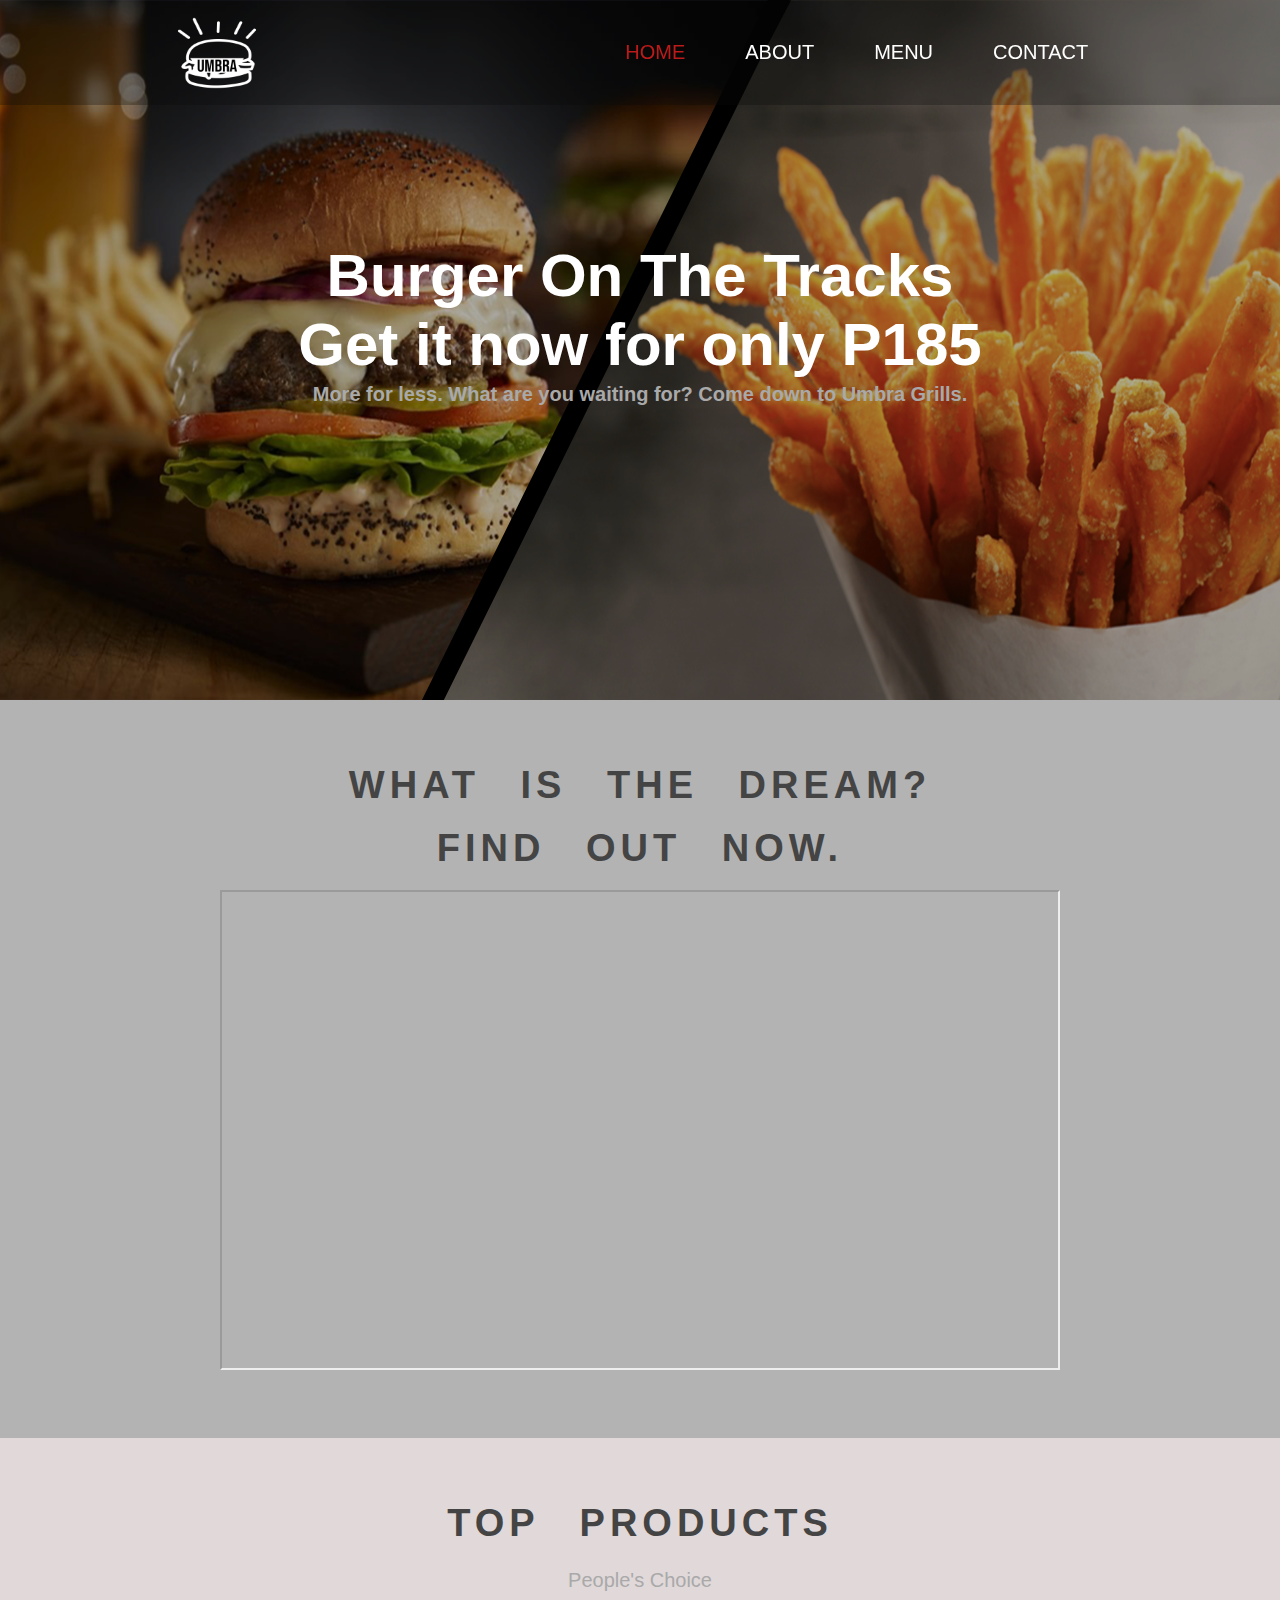
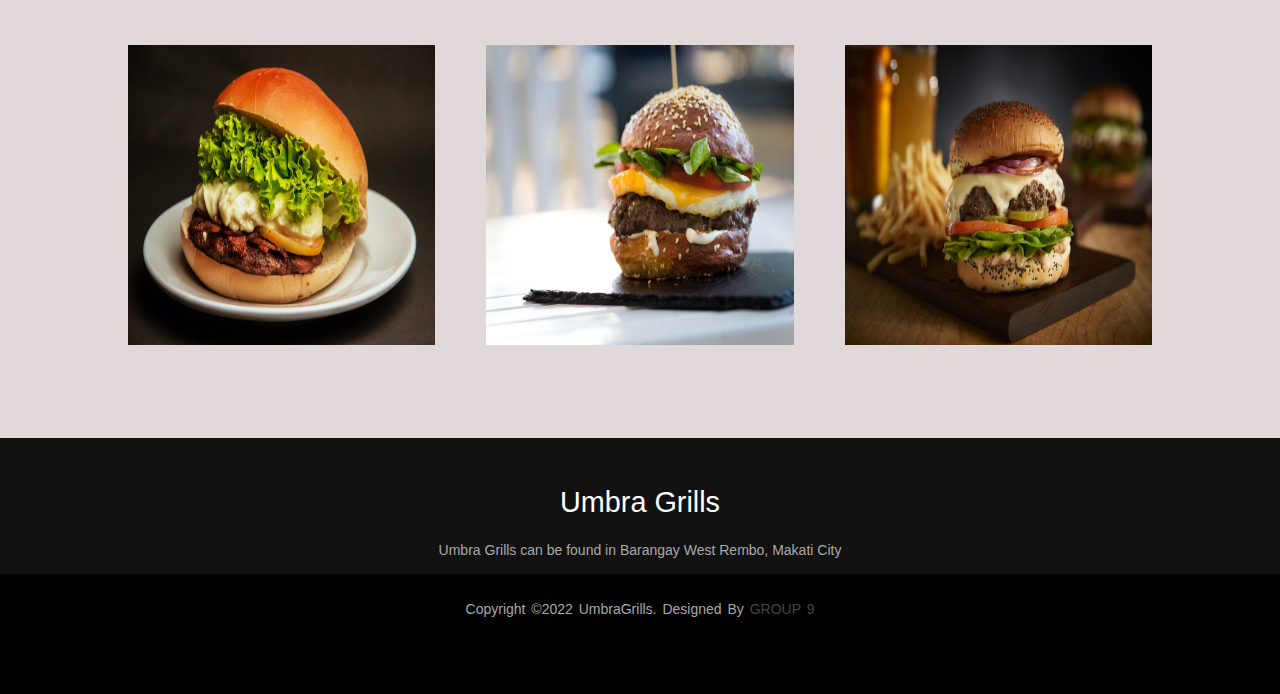
<file: index.html>
<!DOCTYPE html>
<html> 
<head>
	<meta charset="UTF-8">
	<meta name="viewport" content="width=device-width, initial-scale=1.0">
	<title>	Home	</title>
	<link rel="stylesheet" href="style.css">
</head>
<body>
	<div class="main_container" id="home">
		<div class="navbar"> 
			<div class="logo">
				<img src="umbra.png">
			</div>
			<div class="navbar_items">
				<ul>
					<li><a href="index.html" class="active">Home</a></li>
					<li><a href="about.html">About</a></li>
					<li><a href="menu.html#menuTop">Menu</a></li>
					<li><a href="contact.html">Contact</a></li>
				</ul>
			</div>
		</div>
		<div class="banner_image">
			<div class="banner_content">
				<h1 class="banner_h1">Burger On The Tracks<span><br>Get it now for only P185</span></h1>
					<p> More for less. What are you waiting for? Come down to Umbra Grills. 
					</p>
			</div>
		</div>	
		<div class="about" id="about">
			<h1 class="title"> What is the Dream? </h1>
			<h1 class="title"> Find out now.</h1>
			<iframe src="https://drive.google.com/file/d/1H558n0oN9pCeG_4BnpiXYgijmxgNgaWf/preview" width="840" height="480" allow="autoplay"></iframe>
			
		</div>
	<div class="products" id="products">
		<h1 class="title"> Top Products</h1>
			<p> People's Choice</p>
			<div class="diff_products">
				<div class="diff_product_item">
					<a href="menu.html#baconator"><img src="baconator.jpeg"></a>
				</div>
				<div class="diff_product_item">
					<a href="menu.html#egg"><img src="egg.jpeg"> </a>
				</div>
				<div class="diff_product_item">
					<a href="menu.html#angus"><img src="angus.jpg"> </a>
				</div>
			</div>
			
			
	</div>
	
	<footer>
        <div class="footer-content">
            <h3>Umbra Grills</h3>
            <p>Umbra Grills can be found in Barangay West Rembo, Makati City</p>
            <ul class="socials">             				
            </ul>
        </div>
		
        <div class="footer-bottom">
            <p>copyright &copy;2022 umbraGrills. designed by <span>Group 9</span></p>
        </div>
    </footer>



</body>
</html>
</file>
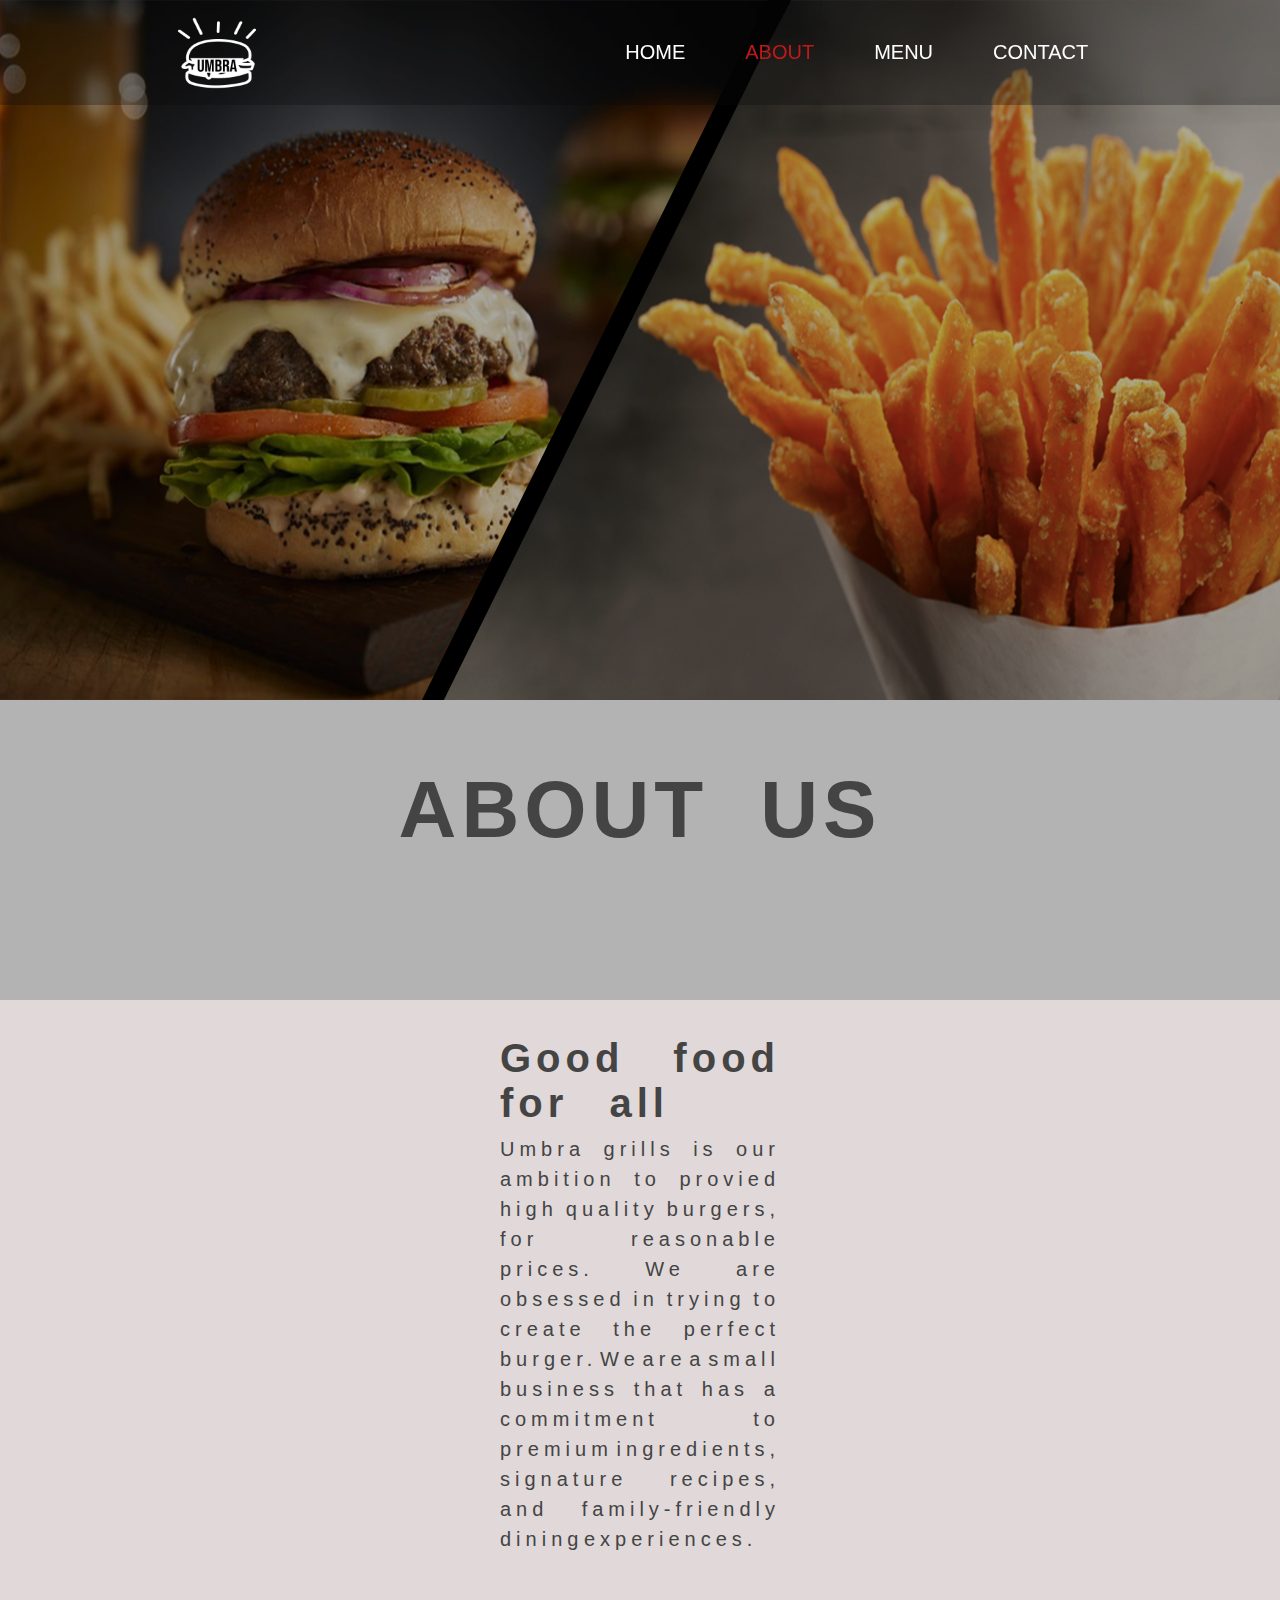
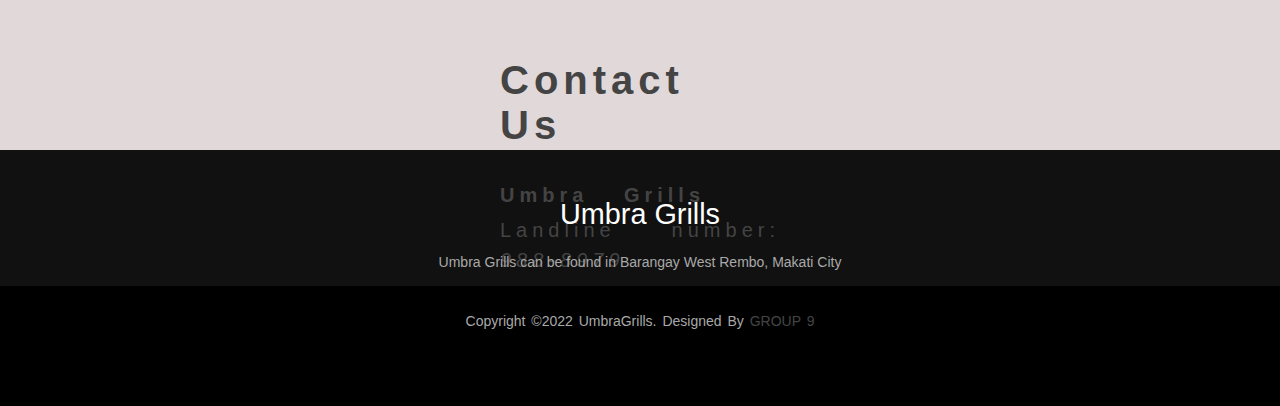
<file: about.html>
<!DOCTYPE html>
<html>
<head> <title>About</title>
<meta name="viewport" content="width=device-width, initial-scale=1.0">
	<link rel="stylesheet" href="style.css">

</head>

<body>
<div class="main_container">
	<div class="navbar"> 
			<div class="logo">
				<img src="umbra.png">
			</div>
			<div class="navbar_items">
				<ul>
					<li><a href="index.html">Home</a></li>
					<li><a href="about.html" class="active">About</a></li>
					<li><a href="menu.html#menuTop" >Menu</a></li>
					<li><a href="contact.html">Contact</a></li>
				</ul>
			</div>
		</div>
</div>

		<div class="banner_image1">
			<div class="banner_content">
				
					
			</div>
		</div>
		
		
		
		<div class="about_us" id="about">
			<h1 class="title_about"> About Us </h1>
		</div> 
		<section class="about_panel">
			<div class="about_content"><br><br>
			<h1 class="about_h1"> Good food for all </h1> <br>
			<p>Umbra grills is our ambition to provied high quality burgers, for reasonable prices. We are obsessed in trying to create the perfect burger. We are a small business that has a commitment to premium ingredients, signature recipes, and family-friendly dining experiences. </p> 
			<br><br><br>
			<h1 class="about_h1"> Contact Us </h1> <br><br>
			<h2 class="about_h2"> Umbra Grills </h2> <br>
			<p> Landline number: <i>988-8979</i> </p>
			</div>
		</section>

<footer>
        <div class="footer-content">
            <h3>Umbra Grills</h3>
            <p>Umbra Grills can be found in Barangay West Rembo, Makati City</p>
            <ul class="socials">             				
            </ul>
        </div>
		
        <div class="footer-bottom">
            <p>copyright &copy;2022 umbraGrills. designed by <span>Group 9</span></p>
        </div>
    </footer>

</body>





</html>
</file>
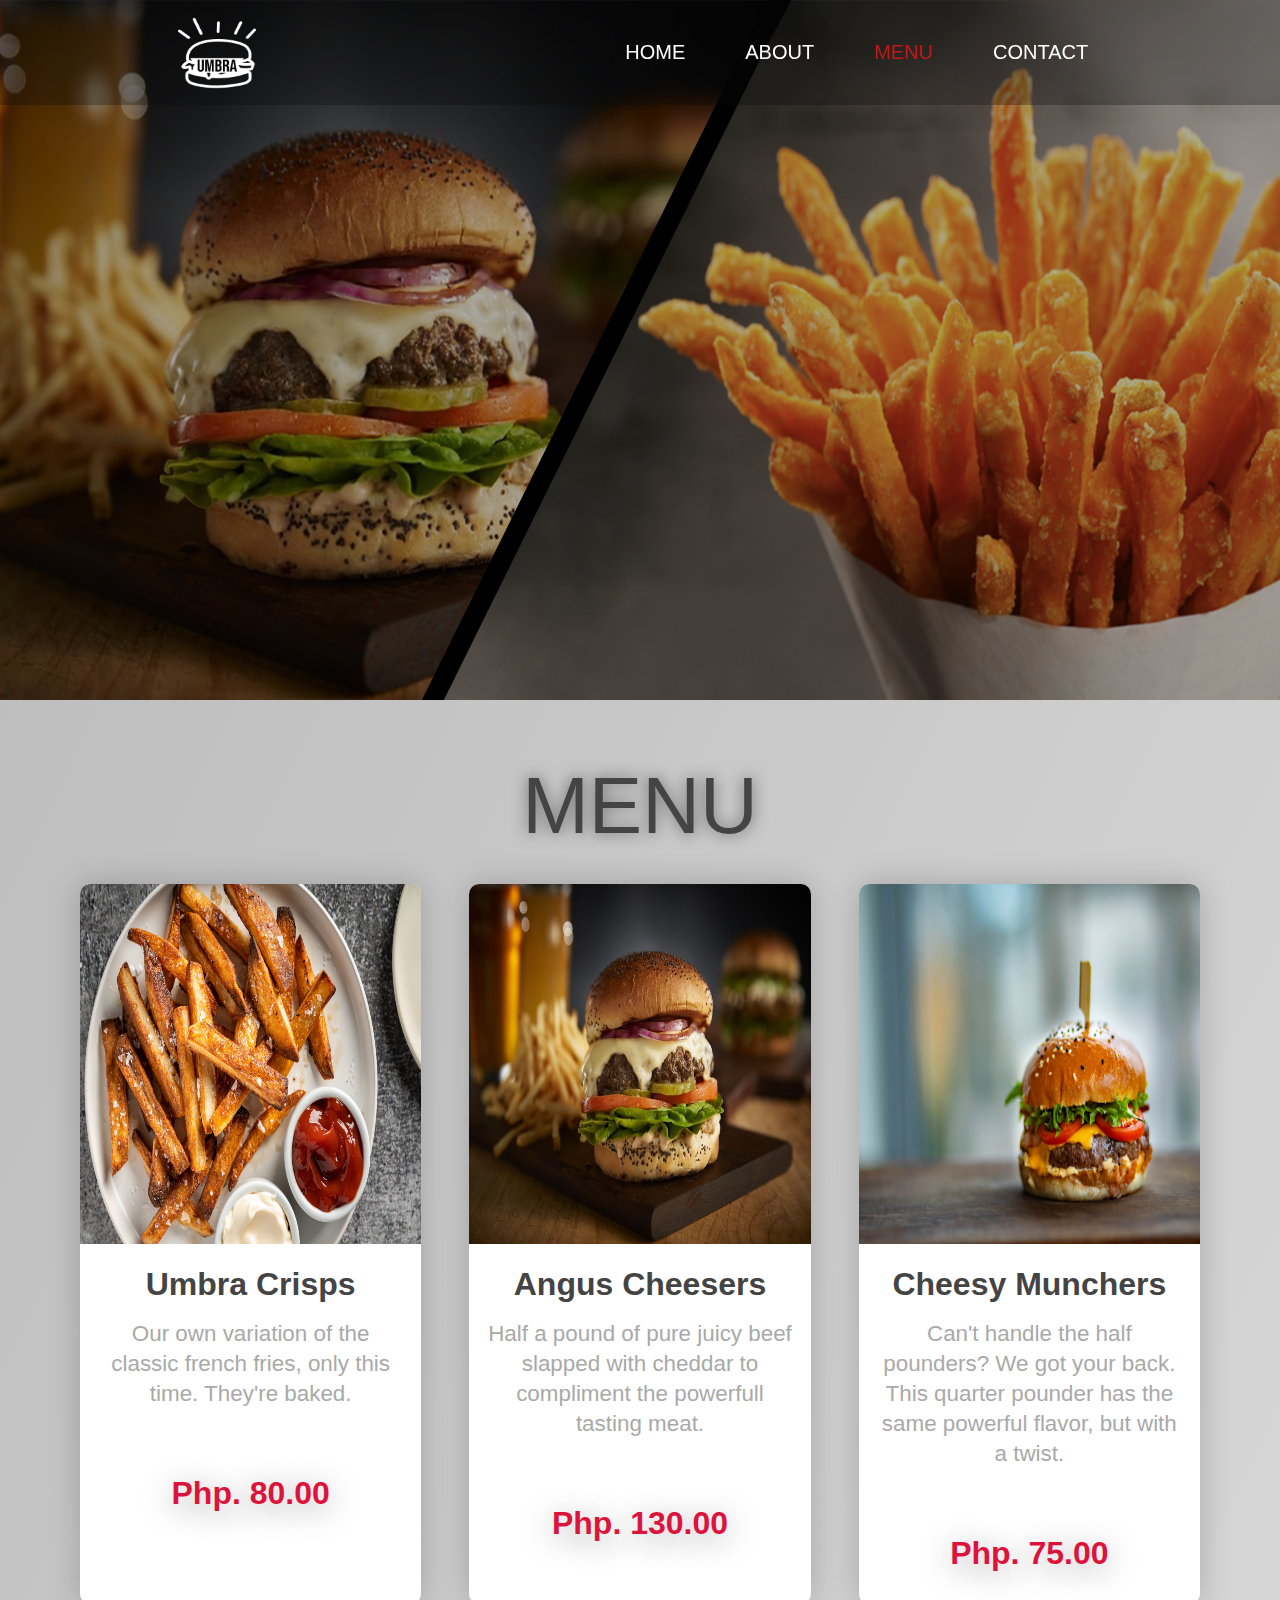
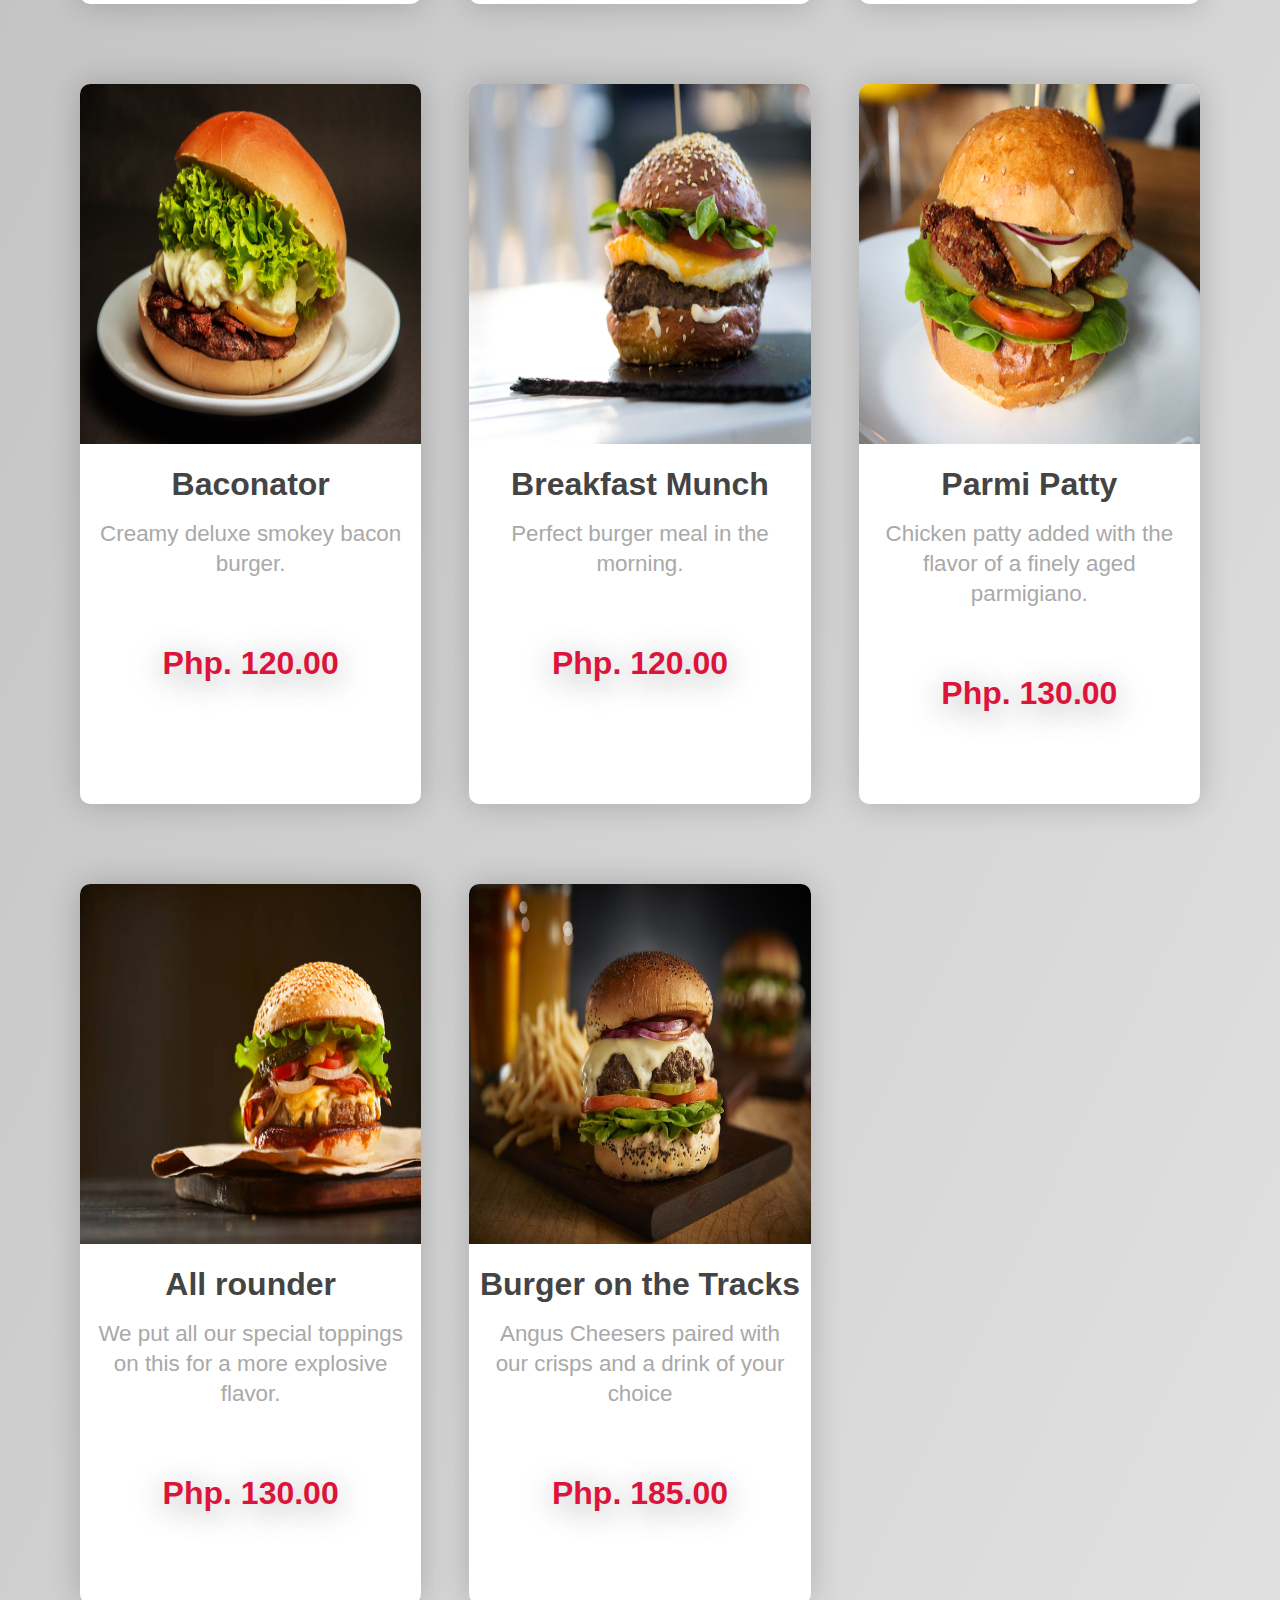
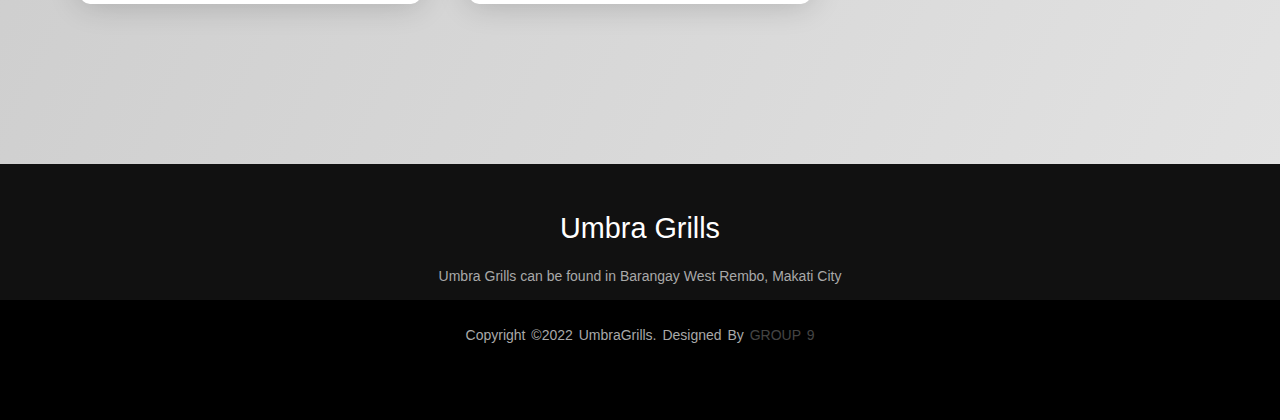
<file: menu.html>
<!DOCTYPE html>
<html>
<head> <title>Menu</title>
	<link rel="stylesheet" href="style.css">

</head>

<body>
	<div class="main_container" id="home">
		<div class="navbar"> 
			<div class="logo">
				<img src="umbra.png">
			</div>
			<div class="navbar_items">
				<ul>
					<li><a href="index.html">Home</a></li>
					<li><a href="about.html">About</a></li>
					<li><a href="menu.html#menuTop" class="active">Menu</a></li>
					<li><a href="contact.html">Contact</a></li>
				</ul>
			</div>
		</div>
		<div class="banner_image">
			<div class="banner_content">
				<h1 class="banner_h1"></h1>

			</div>
		</div>	
		
<div class="menu" id="menuTop"> 
	<div class="menu_container">
		<div class="menu_heading">Menu </div>
			<div class="menu-grid"> 
				<div class="menu-holder">
					<div class="menu_mainContainer">
						<div class="menu-img">	
						<img src="fries.jpg">
						&nbsp; 
						</div>	
						<h1 class="menu-title">Umbra Crisps </h1>
						<p class="menu-p"> Our own variation of the classic french fries, only this time. They're baked.
						</p>
						<h3 class="price">Php. 80.00</h3>
					</div>
				</div>
				<div class="menu-holder">
					<div class="menu_mainContainer">
						<div class="menu-img">	
						<img src="angus.jpg" id="#">
						&nbsp; 
						</div>	
						<h1 class="menu-title">Angus Cheesers</h1>
						<p class="menu-p"> Half a pound of pure juicy beef slapped with cheddar to compliment the powerfull tasting meat.
						</p>
						<h3 class="price">Php. 130.00</h3>
					</div>
				</div>
				<div class="menu-holder">
					<div class="menu_mainContainer">
						<div class="menu-img">	
						<img src="cheeser.jpeg">
						&nbsp; 
						</div>	
						<h1 class="menu-title">Cheesy Munchers</h1>
						<p class="menu-p"> Can't handle the half pounders? We got your back. This quarter pounder has the same powerful flavor, but with a twist.
						</p>
						<h3 class="price">Php. 75.00</h3>
					</div>
				</div>
				<div class="menu-holder">
					<div class="menu_mainContainer">
						<div class="menu-img" id="baconator">	
						<img src="baconator.jpeg">
						&nbsp; 
						</div>	
						<h1 class="menu-title">Baconator</h1>
						<p class="menu-p">  Creamy deluxe smokey bacon burger.
						</p>
						<h3 class="price">Php. 120.00</h3>
					</div>
				</div>
				<div class="menu-holder">
					<div class="menu_mainContainer">
						<div class="menu-img" id="egg">	
						<img src="egg.jpeg">
						&nbsp; 
						</div>	
						<h1 class="menu-title">Breakfast Munch</h1>
						<p class="menu-p"> Perfect burger meal in the morning.
						</p> 
						<h3 class="price">Php. 120.00</h3>
					</div>
				</div>
				<div class="menu-holder">
					<div class="menu_mainContainer">
						<div class="menu-img">	
						<img src="Burgers.jpg">
						&nbsp; 
						</div>	
						<h1 class="menu-title">Parmi Patty</h1>
						<p class="menu-p"> Chicken patty added with the flavor of a finely aged parmigiano.
						</p>
						<h3 class="price">Php. 130.00</h3>
					</div>
				</div>
				<div class="menu-holder">
					<div class="menu_mainContainer">
						<div class="menu-img">
						<img src="all.jpg">
						&nbsp; 
						</div>	
						<h1 class="menu-title">All rounder</h1>
						<p class="menu-p"> We put all our special toppings on this for a more explosive flavor.
						</p>
						<h3 class="price">Php. 130.00</h3>
					</div>
				</div>
				<div class="menu-holder">
					<div class="menu_mainContainer">
						<div class="menu-img" id="angus">	
						<img src="angus.jpg">
						&nbsp; 
						</div>	
						<h1 class="menu-title"> Burger on the Tracks</h1>
						<p class="menu-p"> Angus Cheesers paired with our crisps and a drink of your choice
						</p>
						<h3 class="price">Php. 185.00</h3>
					</div>
				</div>
			</div>
	</div>	
</div>
<footer>
        <div class="footer-content">
            <h3>Umbra Grills</h3>
            <p>Umbra Grills can be found in Barangay West Rembo, Makati City</p>
            <ul class="socials">             				
            </ul>
        </div>
		
        <div class="footer-bottom">
            <p>copyright &copy;2022 umbraGrills. designed by <span>Group 9</span></p>
        </div>
    </footer>


</body>





</html>
</file>
<file: style.css>
@import url('https://fonts.googleapis.com/css2?family=Josefin+Sans&display=swap');
*{
	margin: 0;
	margin-right: 0;
	padding: 0;
	box-sizing: border-box;
	outline: none;
	list-style: none;
	text-decoration: none;
	font-family: 'Josenfin Sans', sans-serif;
	
}

p{
	margin-bottom: 50px;
	font-size: 20px;
	line-height: 30px;
	color: #a9a9a9;
}

.main_container{
	position: relative;
	
}
.navbar{
		width: 100%;
		height: 105px;
		display: flex;
		justify-content: space-around;
		align-items: center;
		position: fixed;
		background-color: rgba(10, 10, 10, 0.3);
		z-index: 1;

}

.logo img{
	height: 100px;
	width: 110px;	
	float: left;
}
.navbar .navbar_items ul{
	display: flex;
	
}


.navbar .navbar_items ul li a{ 
	padding: 30px;
	text-transform: uppercase;
	
}
.navbar .navbar_items ul li a.active{
	color: #bd1a1a;
	
}
.navbar .navbar_items ul li a{
	color: white;
	transition:all 0.5s ease;
	font-size: 20px;
	
}

.navbar .navbar_items ul li:hover a{
	color: #bd1a1a;
	
}


/* banner image*/

.banner_image{
	background: url("umbraborg.png") no-repeat top center;
	background-size:100% 100% ;
	height: 700px;
	justify-content: center;
	display: flex;
	align-items: center;
}

.banner_content{
	text-align: center;
	color: white;
	font-size: 30px;
	font-weight: bold;
	
}
.banner_content{
}

/*about us*/
.about,.about_us, 
.products{
	padding: 5% 10%;
	text-align: center;
	background-color:  #b3b3b3;
}
.about_us {
	height: 300px;
	
	
}

h1.title{
	margin-bottom: 20px;
	color: #444444;
	font-family: ;
	text-transform: uppercase;
	font-size: 38px;
	word-spacing: 25px;
	letter-spacing: 5px;
}

h1.title_about{
	margin-bottom: 20px;
	color: #444444;
	font-family: ;
	text-transform: uppercase;
	font-size: 80px;
	word-spacing: 25px;
	letter-spacing: 5px;
}

.white{
	height: 105px;
	width: 100%;
	background-color: white;
	
}
.about_panel {
	background: #450e1126;
	height: 750px;
	

	
}

.about_h1{
	margin-left: 500px;
	margin-right: 500px; 
	text-align: justify;
	font-size: 40px;
	word-spacing: 25px;
	letter-spacing: 5px;
	color: #444444;
	
}

.about_h2{
	margin-left: 500px;
	margin-right: 500px; 
	text-align: justify;
	font-size: 20px;
	word-spacing: 25px;
	letter-spacing: 5px;
	color: #444444;
	
}
.about_content p{
	margin-left: 500px;
	margin-right: 500px;
	text-align: justify;
	font-size: 20px;
	word-spacing: 25px;
	letter-spacing: 5px;
	color: #444444;
	margin-top: -10px;
	
	font-size: 20px;
	line-height: 30px;
	word-spacing: -10px;
}

.banner_image1{
	background: url("umbraborg.png") no-repeat top center;
	background-size:100% 100% ;
	height: 700px;
	justify-content: center;
	display: flex;
	align-items: center;
}

.banner_content{
	text-align: center;
	color: white;
	font-size: 30px;
	font-weight: bold;
	
}

/* services */
.products{
	background: #450e1126;
	
}
.diff_products{
	display: flex;
	margin-top: 35px;
	justify-content: space-between;
}
.diff_product_item{
	width: 30%;
}
.diff_product_item img{
	width: 100%;
	height: 300px;
	margin-bottom: 25px;
	transition: all 0.5s ease;
}
.diff_product_item:hover img{
	transform: scale(1.05);
	 box-shadow: 0 0 5rem rgba(0,0,0,.5);
	
}

/* Menu css*/

.menu{
	width: 100%;
	padding: 10rem 5rem;
	background-image: linear-gradient(to right bottom, rgb(190, 190, 190), rgba(200,200,200,.5));
	
}

.menu_heading{
    font-size: 5rem;
	margin-top: -100px;
    text-align: center;
    text-shadow: 0 0 1rem rgba(100,100,100,10);
    text-transform: uppercase;
    color: #444444;
   
}

.menu-grid{
    display: grid;
    grid-template-rows:repeat(2, 1fr) ;
    grid-template-columns: repeat(3, 1fr);
    justify-self: center;
    grid-gap: 3rem;
}

.menu-img img{
    height: 360px;
    width: 100%;
    background-size: cover;
    background-position: left;
   
}

.menu_mainContainer{
    width: 100%;
    height: 45rem;
	margin-top: 2rem;
    background-color: white;
    border-radius: 10px;
    overflow: hidden;
    box-shadow: 0 0 2rem rgba(0,0,0,.2);
    transition: all .4s ease;
}

.menu_mainContainer:hover{
    box-shadow: 0 0 5rem rgba(0,0,0,10);
	transform: scale(1.05);
   
}

.menu-p{
    font-size: 1.4rem;
    padding: 1rem;
    text-align: center;
}

.menu-title{
    font-size: 2rem;
    text-align: center;
	color: #444444;
}

.price{
    font-size: 2rem;
    text-align: center;
    color: crimson;
    text-shadow: 0 .4rem 2rem rgba(0,0,0,.4);
}

/*footer */ 
body{
    background: #fcfcfc;
}

footer{
    
    bottom: 0;
    left: 0;
    right: 0;
    background:#111;
    height: auto;
    width: 100vw;
    font-family: "Open Sans";
    padding-top: 40px;
    color: #fff;
}

.footer-content{
    display: flex;
    align-items: center;
    justify-content: center;
    flex-direction: column;
    text-align: center;
}

.footer-content h3{
    font-size: 1.8rem;
    font-weight: 400;
    text-transform: capitalize;
    line-height: 3rem;
}

.footer-content p{
    max-width: 500px;
    margin: 10px auto;
    line-height: 28px;
    font-size: 14px;
}


.footer-bottom{
    background:  #000;
    width: 100vw;
    padding: 20px 0;
    text-align: center;
}

.footer-bottom p{
    font-size: 14px;
    word-spacing: 2px;
    text-transform: capitalize;
}
.footer-bottom span{
    text-transform: uppercase;
    opacity: .4;
    font-weight: 200;
}


/* */

.contact{
	position: relative;
	min-height: 100vh;
	padding: 50px 100px;
	display: flex;
	justify-content: center;
	align-items: center;
	background-color:   rgba(10,10,10,0.6);
	background-size: cover;
	flex-direction: column;
	
	
	
}


.contact .contact_content{
	max-width: 800px;
	text-align: center;
	
}

.contact .contact_content h2{
	font-size: 36px;
	font-weight: 500;
	color: #fff;
	
}

.contact .contact_content p{
	font-size: ;
	font-weight: 300;
	color: #fff;
	
	
}

.contact_container{
	width: 100%;
	display: flex;
	justify-content: center;
	align-items: center;
	margin-top: 30px;
}

.contact_container .contactInfo {
	width: 50%;
	display: flex;
	flex-direction: column;
	
	
}

.contact_container .contactInfo .box {
	position: relative;
	padding: 20px 0;
	display: flex;
	
}

.contact_container .contactInfo .box .contact_icon {
	min-width: 60px;
	height: 60px;
	background: #fff;
	display: flex;
	justify-content: center;
	align-items: center;
	border-radius:50% ;
	font-size: 22px;

}

.contact_container .contactInfo .box .text {
	display: ;
	margin-left: 20px;
	font-size: 16px;
	color: #fff;
	flex-direction: column;
	font-weight: 200 ;
}
.contact_container .contactInfo .box .text h3 {
	font-weight: 300;
	color: #00bcd4;
}

.contactForm{
	width: 40%;
	padding: 40px;
	background: #fff;
	margin-right: -100;
	
}

.contactForm h2{
	font-size: 30px;
	color:  #ff4d4d;
	font-weight: 500;
	
}

.contactForm .inputBox {
	position: relative;
	width:100%;
	margin-top: 10px;
}

.contactForm .inputBox input,
.contactForm .inputBox textarea  {
	width: 100%;
	padding: 5px 0;
	font-size: 16px;
	margin: 10px 0;
	border: none;
	border-bottom: 2px solid #333;
	outline: none;
	resize: none;
	
}
.contactForm .inputBox span{ 
	position: absolute;
	Left: 0;
	padding: 5px 0;
	font-size: 16px;
	margin: 10px 0;
	pointer-events: none;
	transition:  0.5s;
	color: #666;
}

.contactForm .inputBox input:focus ~ span,
.contactForm .inputBox input:valid ~ span
.contactForm .inputBox textarea:valid ~ span,
.contactForm .inputBox textarea:focus ~ span {

											
	color: #e91e63;
	font-size: 12px;
	transform: translateY(-20px);
}

.contactForm .inputBox input[type="submit"] {
	width: 100px;
	background: #ff4d4d;
	color: #fff;
	padding: 10px;
	font-size: 17px;
}

/* https://unsplash.com/s/photos/burger */
/* source of burger images*/
</file>
